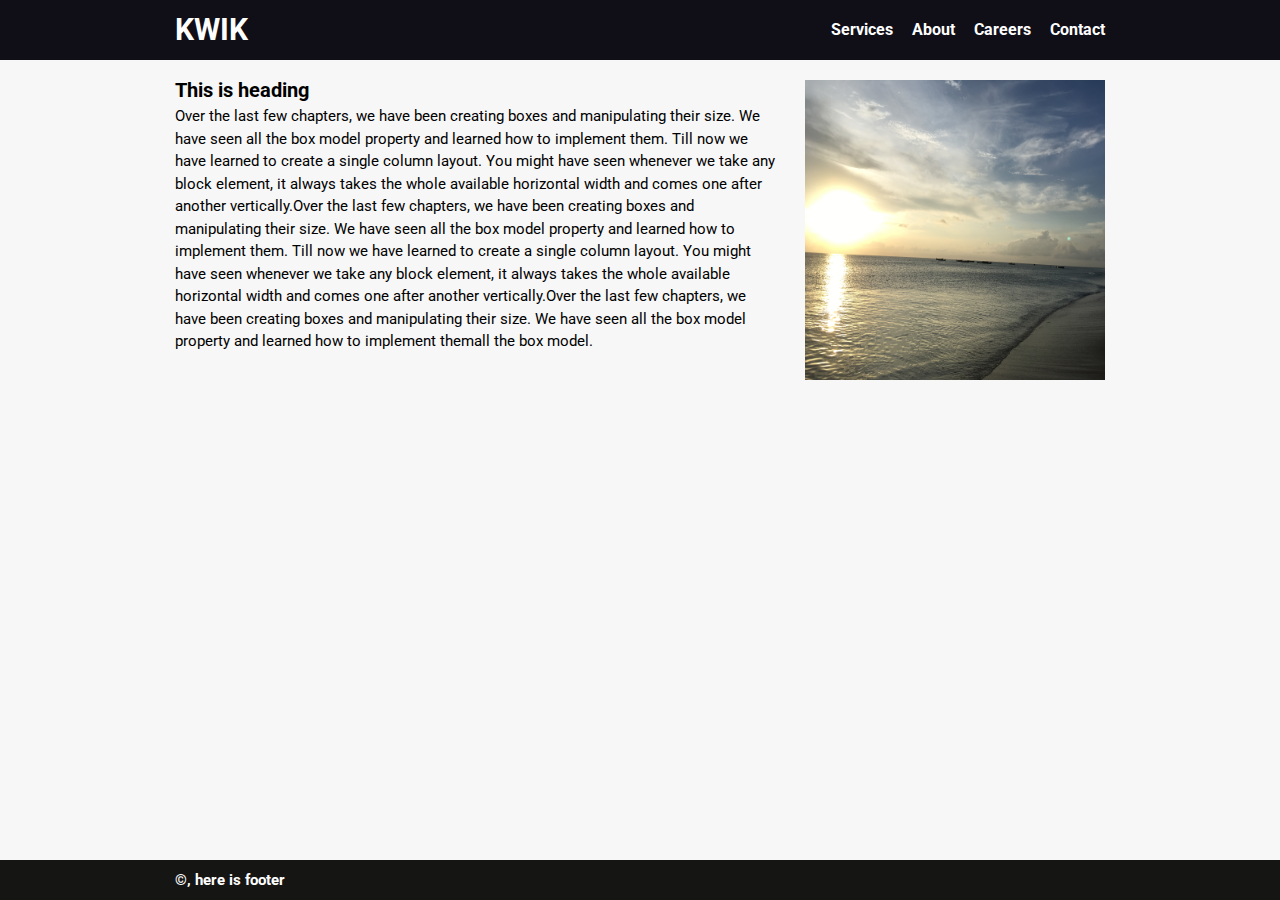
<file: exercise1/index.html>
<!DOCTYPE html>
<html lang="en">
	<head>
		<meta charset="utf-8">
		<title>Exercise1</title>
		<link rel="stylesheet" href="assets/stylesheet/main.css">
		<link href="https://fonts.googleapis.com/css?family=Roboto:400,700&display=swap" rel="stylesheet">
	</head>
	<body>
		<header>
			<div class="wrapper">
				<div class="parent">
					<h1 class="headername">KWIK</h1>
					<nav class="navmenu">
						<a href="">Services</a>
						<a href="">About</a>
						<a href="">Careers</a>
						<a href="">Contact</a>
					</nav>	
				</div>
			</div>
		</header>
		<main>
			<section>
				<div class="wrapper">
					<div class="parent">
						<article>
							<div class="firstcolumn">
								<h2>This is heading</h2>
								<p>Over the last few chapters, we have been creating boxes and manipulating their size. We have seen all the box model property and learned how to implement them. Till now we have learned to create a single column layout. You might have seen whenever we take any block element, it always takes the whole available horizontal width and comes one after another vertically.Over the last few chapters, we have been creating boxes and manipulating their size. We have seen all the box model property and learned how to implement them. Till now we have learned to create a single column layout. You might have seen whenever we take any block element, it always takes the whole available horizontal width and comes one after another vertically.Over the last few chapters, we have been creating boxes and manipulating their size. We have seen all the box model property and learned how to implement themall the box model.</p>
							</div>
							<img class="image" src="assets/media/IMG_7230.JPG" alt="Image">
						</article>
					</div>
				</div>
			</section>	
		</main>
		<footer>
			<div class="wrapper"> 
				<p>&copy, here is footer</p>
			</div>
	    </footer>
	</body>
</html>
</file>
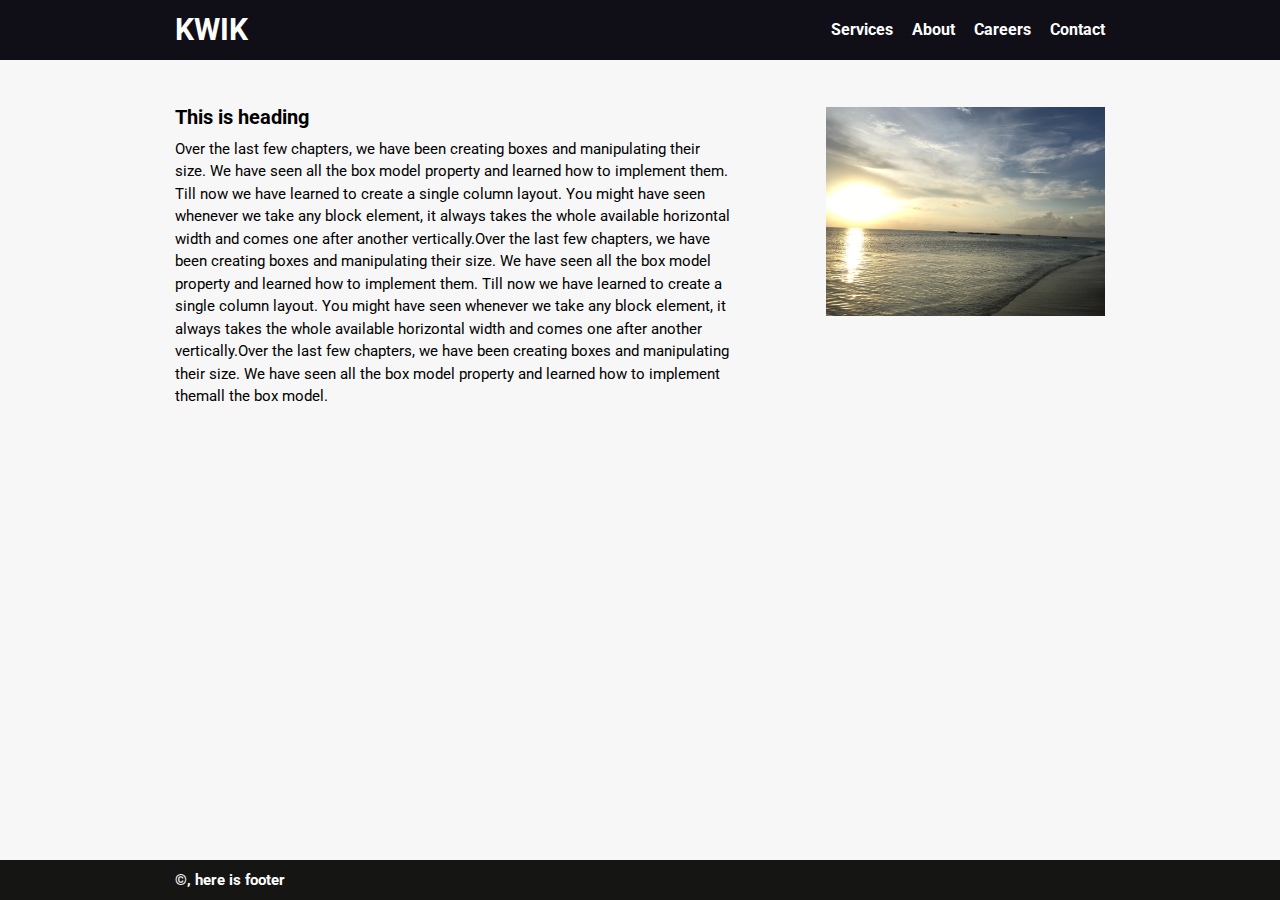
<file: exercise2/index.html>
<!DOCTYPE html>
<html lang="en">
	<head>
		<meta charset="utf-8">
		<title>Exercise1</title>
		<link rel="stylesheet" href="assets/stylesheet/main.css">
		<link href="https://fonts.googleapis.com/css?family=Roboto:400,700&display=swap" rel="stylesheet">
	</head>
	<body>
		<header>
			<div class="wrapper">
				<div class="parent">
					<h1 class="headername">KWIK</h1>
					<nav class="navmenu">
						<a href="">Services</a>
						<a href="">About</a>
						<a href="">Careers</a>
						<a href="">Contact</a>
					</nav>	
				</div>
			</div>
		</header>
		<main>
			<section>
				<div class="wrapper">
					<div class="parent">
						<article>
							<div class="firstcolumn">
								<h2>This is heading</h2>
								<p>Over the last few chapters, we have been creating boxes and manipulating their size. We have seen all the box model property and learned how to implement them. Till now we have learned to create a single column layout. You might have seen whenever we take any block element, it always takes the whole available horizontal width and comes one after another vertically.Over the last few chapters, we have been creating boxes and manipulating their size. We have seen all the box model property and learned how to implement them. Till now we have learned to create a single column layout. You might have seen whenever we take any block element, it always takes the whole available horizontal width and comes one after another vertically.Over the last few chapters, we have been creating boxes and manipulating their size. We have seen all the box model property and learned how to implement themall the box model.</p>
							</div>
							<div class="firstcolumn image">
							<img src="assets/media/IMG_7230.JPG" alt="Image">
							</div>
						</article>
					</div>
				</div>
			</section>	
		</main>
		<footer>
			<div class="wrapper"> 
				<p>&copy, here is footer</p>
			</div>
	    </footer>
	</body>
</html>
</file>
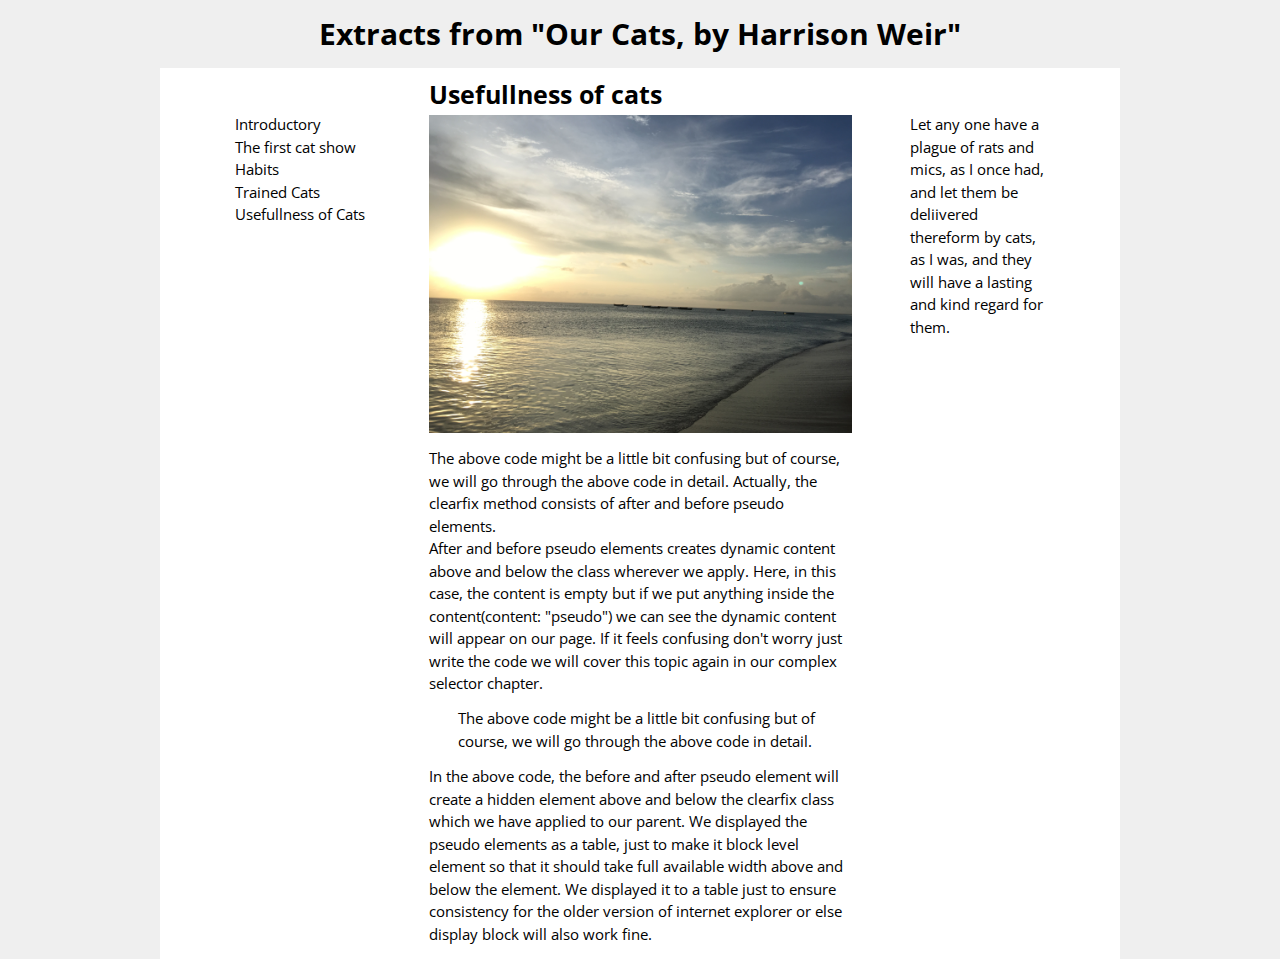
<file: project01/index.html>
<!DOCTYPE html>
<html lang="en">
	<head>
		<meta charset="utf-8">
		<title>Project1</title>
		<link rel="stylesheet"href="assets/stylesheet/main.css">
		<link href="https://fonts.googleapis.com/css?family=Open+Sans:400,700&display=swap" rel="stylesheet">
	</head>
	<body>
		<header>
			<h1>Extracts from "Our Cats, by Harrison Weir"</h1>
		</header>
		<main>
			<div class="wrapper">
				<div class="clearfix">
					<div class="column1">
						<h3>
							Introductory<br>The  first cat show<br>Habits<br>Trained Cats<br>Usefullness of Cats
						</h3>
					</div>
					<div class="column1 column2">
						<h2>Usefullness of cats</h2>
						<img src="assets/media/IMG_7230.JPG" alt="image">
						<p>
							The above code might be a little bit confusing but of course, we will go through the above code in detail. Actually, the clearfix method consists of after and before pseudo elements.
							<br>
							After and before pseudo elements creates dynamic content above and below the class wherever we apply. Here, in this case, the content is empty but if we put anything inside the content(content: "pseudo") we can see the dynamic content will appear on our page. If it feels confusing don't worry just write the code we will cover this topic again in our complex selector chapter.
							<br>
							<div class="para">
								<p>The above code might be a little bit confusing but of course, we will go through the above code in detail.
								</p>
							</div>
							<p>In the above code, the before and after pseudo element will create a hidden element above and below the clearfix class which we have applied to our parent. We displayed the pseudo elements as a table, just to make it block level element so that it should take full available width above and below the element. We displayed it to a table just to ensure consistency for the older version of internet explorer or else display block will also work fine.</p>
						</p>
					</div>
					<div class="column1">
						<h3>Let any one have a plague of rats and mics, as I once had, and let them be deliivered thereform by cats, as I was, and they will have a lasting and kind regard for them.</h3>
					</div>
				</div>
			</div>	
		</main>
	</body>
</html>
</file>
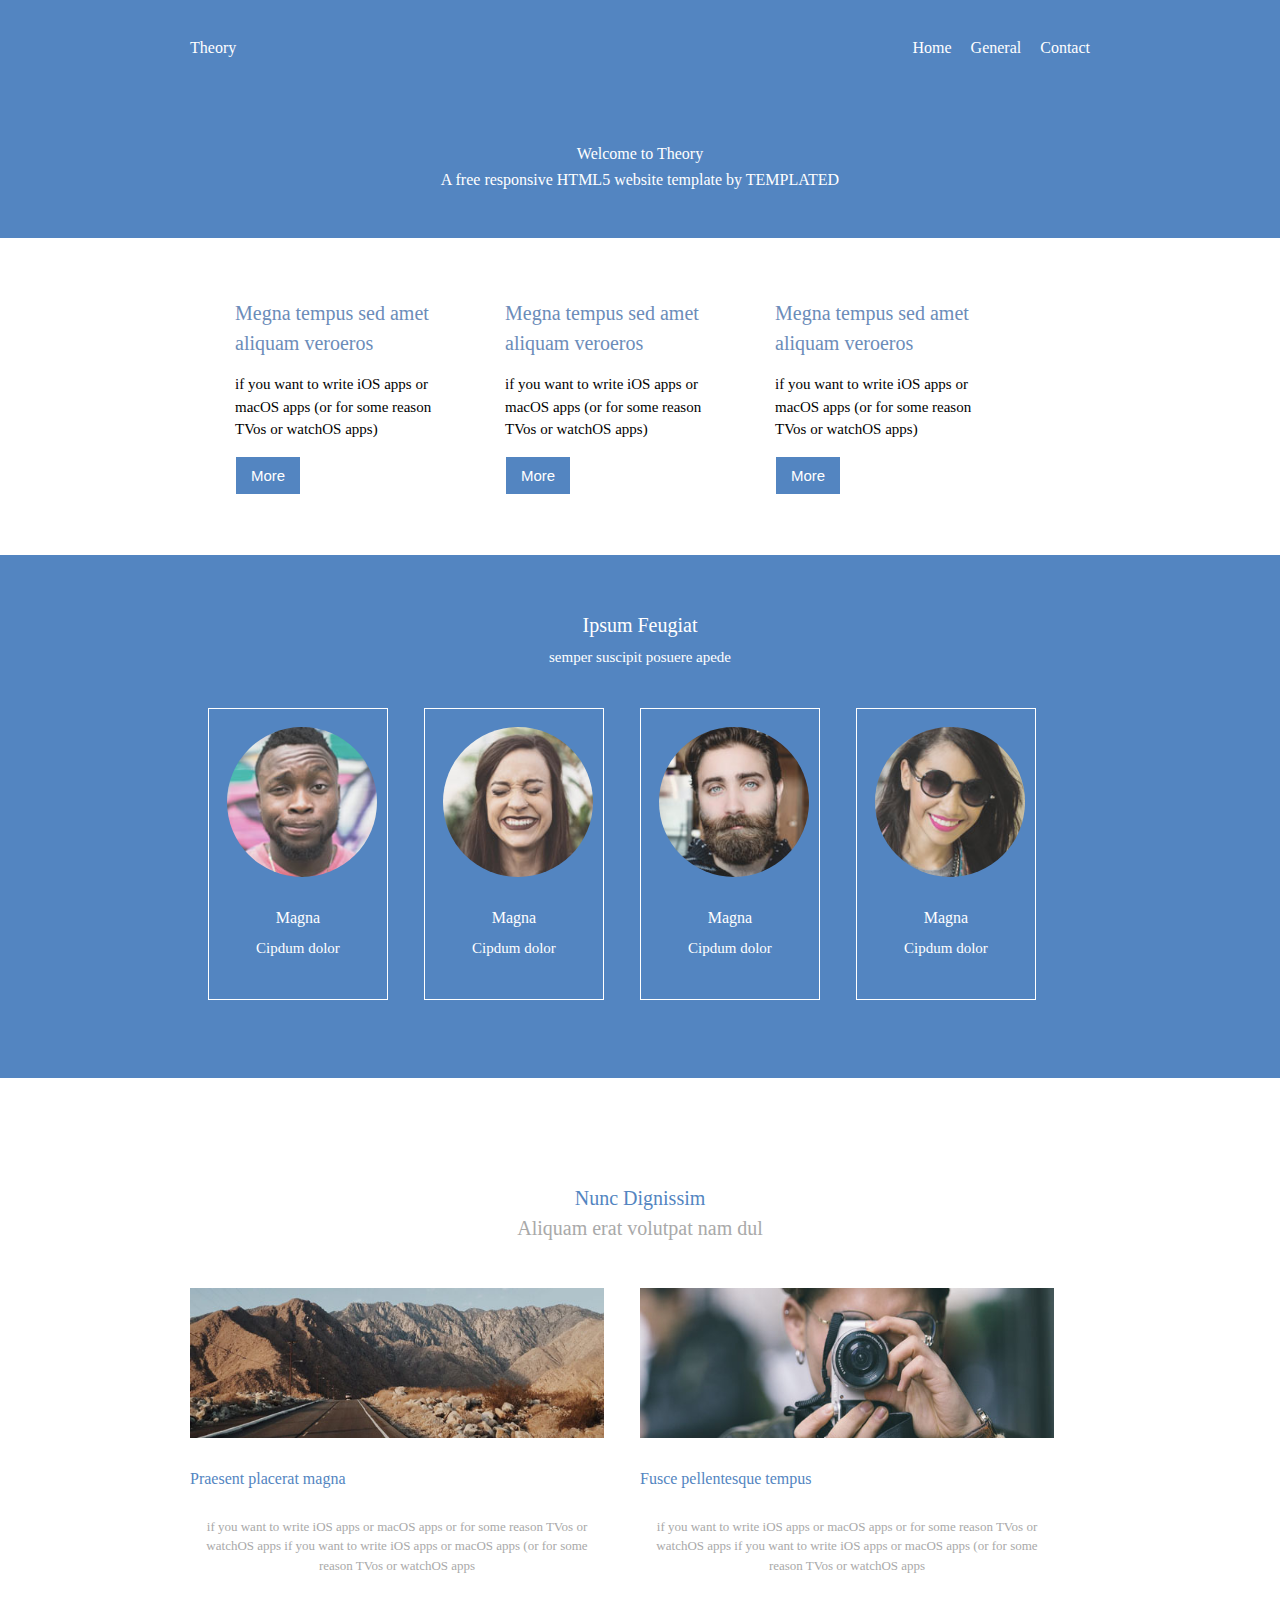
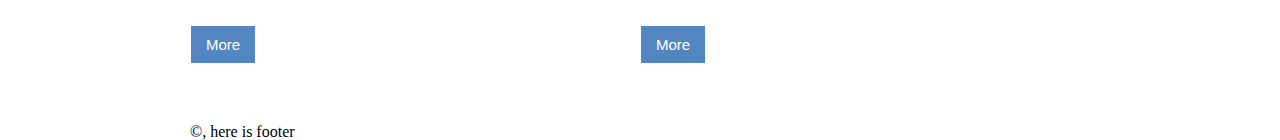
<file: project02/index.html>
<!DOCTYPE html>
<html lang="en">
	<head>
		<meta charset="utf-8">
		<title>Exercise1</title>
		<link rel="stylesheet" href="assets/stylesheet/main.css">
	</head>
	<body>
		<header class="header">
			<div class="wrapper">
				<div class="clearfix">
					<h1>Theory</h1>
					<nav class="navmenu">
						<a href="">Home</a>
						<a href="">General</a>
						<a href="">Contact</a>
					</nav>	
				</div>
			</div>
		</header>
		<main>
			<section class="header">
				<div class="wrapper">
					<div class="welcomesection">
						<h2>Welcome to Theory</h2>
						<p>A free responsive HTML5 website template by TEMPLATED</p>
					</div>
				</div>
			</section>	
			<section class="padding">
				<div class="wrapper">
					<div class="clearfix">
						<div class="threecolumns">
							<h3>Megna tempus sed amet aliquam veroeros</h3>
							<p> if you want to write iOS apps or macOS apps (or for some reason TVos or watchOS apps)</p>
							<button class="btn">More</button>
						</div>
						<div class="threecolumns">
							<h3>Megna tempus sed amet aliquam veroeros</h3>
							<p> if you want to write iOS apps or macOS apps (or for some reason TVos or watchOS apps)</p>
							<button class="btn">More</button>
						</div>
						<div class="threecolumns">
							<h3>Megna tempus sed amet aliquam veroeros</h3>
							<p> if you want to write iOS apps or macOS apps (or for some reason TVos or watchOS apps)</p>
							<button class="btn">More</button>
						</div>
					</div>
				</div>
			</section>
			<section class="pics padding">
				<div class="wrapper">
					<h4>Ipsum Feugiat</h4>
					<p>semper suscipit posuere apede</p>
					<div class="clearfix">
						<div class="fourpics image">
							<img src="assets/media/pic03.jpg" alt="Image">
							<h5>Magna</h5>
							<p>Cipdum dolor</p>
						</div>
						<div class="fourpics image">
							<img src="assets/media/pic04.jpg" alt="Image">
							<h5>Magna</h5>
							<p>Cipdum dolor</p>
						</div>
						<div class="fourpics image">
							<img src="assets/media/pic05.jpg" alt="Image">
							<h5>Magna</h5>
							<p>Cipdum dolor</p>
						</div>
						<div class="fourpics image">
							<img src="assets/media/pic06.jpg" alt="Image">
							<h5>Magna</h5>
							<p>Cipdum dolor</p>
						</div>
					</div>
				</div>
			</section>
			<section class="twopics padding">				
				<div class="wrapper">
					<h4>Nunc Dignissim</h4>
					<p>Aliquam erat volutpat nam dul</p>
					<div class="clearfix">
						<div class="twoimage img1">
							<img src="assets/media/pic01.jpg" alt="Image">
							<h5>Praesent placerat magna</h5>
							<p>if you want to write iOS apps or macOS apps or for some reason TVos or watchOS apps if you want to write iOS apps or macOS apps (or for some reason TVos or watchOS apps</p>
							<button class="btn">More</button>
						</div>
						<div class="twoimage img2">
							<img src="assets/media/pic02.jpg" alt="Image">
							<h5>Fusce pellentesque tempus</h5>
							<p>if you want to write iOS apps or macOS apps or for some reason TVos or watchOS apps if you want to write iOS apps or macOS apps (or for some reason TVos or watchOS apps</p>
							<button class="btn">More</button>
						</div>
					</div>
				</div>
				
				
			</section>
		</main>
		<footer>
			<div class="wrapper"> 
				<p>&copy, here is footer</p>
			</div>
	    </footer>
	</body>
</html>
</file>
<file: exercise1/assets/stylesheet/main.css>
/* http://meyerweb.com/eric/tools/css/reset/ 
   v2.0 | 20110126
   License: none (public domain)
*/

html, body, div, span, applet, object, iframe,
h1, h2, h3, h4, h5, h6, p, blockquote, pre,
a, abbr, acronym, address, big, cite, code,
del, dfn, em, img, ins, kbd, q, s, samp,
small, strike, strong, sub, sup, tt, var,
b, u, i, center,
dl, dt, dd, ol, ul, li,
fieldset, form, label, legend,
table, caption, tbody, tfoot, thead, tr, th, td,
article, aside, canvas, details, embed, 
figure, figcaption, footer, header, hgroup, 
menu, nav, output, ruby, section, summary,
time, mark, audio, video {
	margin: 0;
	padding: 0;
	border: 0;
	font-size: 100%;
	font: inherit;
	vertical-align: baseline;
}
/* HTML5 display-role reset for older browsers */
article, aside, details, figcaption, figure, 
footer, header, hgroup, menu, nav, section {
	display: block;
}
body {
	line-height: 1;
}
ol, ul {
	list-style: none;
}
blockquote, q {
	quotes: none;
}
blockquote:before, blockquote:after,
q:before, q:after {
	content: '';
	content: none;
}
table {
	border-collapse: collapse;
	border-spacing: 0;
}
/*css starts here*/
*{
	box-sizing: border-box;
}
body{
	font-family: 'Roboto', sans-serif;
}
.wrapper{
	max-width: 990px;
	margin:0 auto;
	padding: 0 30px;
}
header{
	background-color: #100E17;
	line-height: 30px;
	margin: 0 auto;
	padding: 15px;
}
.headername{
	font-size: 30px;
	color: white;
	font-weight: 700;
	float: left;
}
.navmenu{
	float: right;
}
.navmenu  a{
	margin-left: 15px;
	text-decoration: none;
	vertical-align: center;
	color: white;
	font-weight : bold;
}
section{
	background-color: #F7F7F7;
	height: calc(100vh - 100px);
}
.firstcolumn{
	width: 600px;
	float: left;
	margin-top: 20px;
}
.firstcolumn h2{
	font-size: 20px;
	font-weight: bold;
	color: black;
}
.firstcolumn p{
	line-height: 1.5;
	font-size: 15px;
	color: black;
	margin-top: 5px;
}
.image {
	height: 300px;
	width: 300px;
	float: right;
	margin-top: 20px;
}
.parent:before, .parent:after {
    content: "";
    display: table;
}
  .parent:after {
    clear: both;
}
footer{
	background-color: #151514;
	height: 40px;
	color: white;
	line-height: 40px;
	font-size: 15px;
	font-weight: bold;
}
</file>
<file: exercise2/assets/stylesheet/main.css>
/* http://meyerweb.com/eric/tools/css/reset/ 
   v2.0 | 20110126
   License: none (public domain)
*/

html, body, div, span, applet, object, iframe,
h1, h2, h3, h4, h5, h6, p, blockquote, pre,
a, abbr, acronym, address, big, cite, code,
del, dfn, em, img, ins, kbd, q, s, samp,
small, strike, strong, sub, sup, tt, var,
b, u, i, center,
dl, dt, dd, ol, ul, li,
fieldset, form, label, legend,
table, caption, tbody, tfoot, thead, tr, th, td,
article, aside, canvas, details, embed, 
figure, figcaption, footer, header, hgroup, 
menu, nav, output, ruby, section, summary,
time, mark, audio, video {
	margin: 0;
	padding: 0;
	border: 0;
	font-size: 100%;
	font: inherit;
	vertical-align: baseline;
}
/* HTML5 display-role reset for older browsers */
article, aside, details, figcaption, figure, 
footer, header, hgroup, menu, nav, section {
	display: block;
}
body {
	line-height: 1;
}
ol, ul {
	list-style: none;
}
blockquote, q {
	quotes: none;
}
blockquote:before, blockquote:after,
q:before, q:after {
	content: '';
	content: none;
}
table {
	border-collapse: collapse;
	border-spacing: 0;
}
/*css starts here*/
*, *:before, *:after {
	box-sizing: border-box;
}
body{
	font-family: 'Roboto', sans-serif;
}
.wrapper{
	max-width: 990px;
	margin:0 auto;
	padding: 0 30px;
}
header{
	background-color: #100E17;
	line-height: 30px;
	margin: 0 auto;
	padding: 15px;
}
.headername{
	font-size: 30px;
	color: white;
	font-weight: 700;
	float: left;
}
.navmenu{
	float: right;
}
.navmenu  a{
	margin-left: 15px;
	text-decoration: none;
	vertical-align: center;
	color: white;
	font-weight : bold;
}
section{
	background-color: #F7F7F7;
	height: calc(100vh - 100px);
}
.firstcolumn{
	width: 60%;
	float: left;
	margin-top: 5%;
}
.firstcolumn h2{
	font-size: 20px;
	font-weight: bold;
	color: black;
}
.firstcolumn p{
	line-height: 1.5;
	font-size: 15px;
	color: black;
	margin-top: 2%;
}
.image{
	width:30%;
	margin-left: 10%;
}
img {
	height: auto;
	width: 100%;
}
.parent:before, .parent:after {
    content: "";
    display: table;
}
  .parent:after {
    clear: both;
}
footer{
	background-color: #151514;
	color: white;
	line-height: 40px;
	font-size: 15px;
	font-weight: bold;
/*	margin-top: 30%;
*/}
</file>
<file: project01/assets/stylesheet/main.css>
/* http://meyerweb.com/eric/tools/css/reset/ 
   v2.0 | 20110126
   License: none (public domain)
*/

html, body, div, span, applet, object, iframe,
h1, h2, h3, h4, h5, h6, p, blockquote, pre,
a, abbr, acronym, address, big, cite, code,
del, dfn, em, img, ins, kbd, q, s, samp,
small, strike, strong, sub, sup, tt, var,
b, u, i, center,
dl, dt, dd, ol, ul, li,
fieldset, form, label, legend,
table, caption, tbody, tfoot, thead, tr, th, td,
article, aside, canvas, details, embed, 
figure, figcaption, footer, header, hgroup, 
menu, nav, output, ruby, section, summary,
time, mark, audio, video {
	margin: 0;
	padding: 0;
	border: 0;
	font-size: 100%;
	font: inherit;
	vertical-align: baseline;
}
/* HTML5 display-role reset for older browsers */
article, aside, details, figcaption, figure, 
footer, header, hgroup, menu, nav, section {
	display: block;
}
body {
	line-height: 1;
}
ol, ul {
	list-style: none;
}
blockquote, q {
	quotes: none;
}
blockquote:before, blockquote:after,
q:before, q:after {
	content: '';
	content: none;
}
table {
	border-collapse: collapse;
	border-spacing: 0;
}
/*css starts here*/
*, *:before, *:after{
	box-sizing: border-box;
}
body{
	background-color: #EFEFEF;
	font-family: 'Open Sans', sans-serif;
}
h1{
	text-align: center;
	font-size: 30px;
	font-weight: bold;
	padding: 1.5%;
}
.wrapper{
	max-width: 960px;
	padding: 0 30px;
	margin: 0 auto;
	background-color: white;
}
.column1{
	float: left;
	width: 25%;
	padding: 5%;
}
.column2{
	width: 50%;
	padding: 1.5%;
}
h2{
	font-weight: bold;
	font-size: 25px;
	padding-bottom: 2%;
}
h3{
	font-size: 15px;
	line-height: 1.5;
}
.column2 p{
	line-height: 1.5;
	font-size: 15px;
}
.para{
	padding: 3% 0 3% 7%;
}
img{
	width: 100%;
	height: auto;
	margin-bottom: 3%;
}
.clearfix:before, .clearfix:after {
    content: "";
    display: table;
}
.clearfix:after {
    clear: both;
}
</file>
<file: project02/assets/stylesheet/main.css>
/* http://meyerweb.com/eric/tools/css/reset/ 
   v2.0 | 20110126
   License: none (public domain)
*/

html, body, div, span, applet, object, iframe,
h1, h2, h3, h4, h5, h6, p, blockquote, pre,
a, abbr, acronym, address, big, cite, code,
del, dfn, em, img, ins, kbd, q, s, samp,
small, strike, strong, sub, sup, tt, var,
b, u, i, center,
dl, dt, dd, ol, ul, li,
fieldset, form, label, legend,
table, caption, tbody, tfoot, thead, tr, th, td,
article, aside, canvas, details, embed, 
figure, figcaption, footer, header, hgroup, 
menu, nav, output, ruby, section, summary,
time, mark, audio, video {
	margin: 0;
	padding: 0;
	border: 0;
	font-size: 100%;
	font: inherit;
	vertical-align: baseline;
}
/* HTML5 display-role reset for older browsers */
article, aside, details, figcaption, figure, 
footer, header, hgroup, menu, nav, section {
	display: block;
}
body {
	line-height: 1;
}
ol, ul {
	list-style: none;
}
blockquote, q {
	quotes: none;
}
blockquote:before, blockquote:after,
q:before, q:after {
	content: '';
	content: none;
}
table {
	border-collapse: collapse;
	border-spacing: 0;
}

.img-responsive {
  display: block;
  max-width: 100%;
  height: auto;
}
/*css starts here*/
*, *:before, *:after{
	box-sizing: border-box;
}
.wrapper{
	max-width: 960px;
	padding: 0 30px;
	margin: 0 auto;
}
.header{
	padding: 20px;
	background-color: #5385C1;
	color: white;
}
.padding{
	padding: 60px 0;
}
.header h1{
	float: left;
	padding:20px 0;
}
.navmenu{
	float: right;
	padding:20px 0;
}
.navmenu a{
	text-decoration: none;
	color: white;
	padding-left: 15px;
}
.welcomesection{
	text-align:center;
	padding:30px 0;
}
.welcomesection p{
	padding-top: 10px;
}
.threecolumns{
	width: 30%;
	float: left;
	padding-left: 5%;
	line-height: 1.5;
}
.threecolumns h3 {
	color: #6c8cb9;
	font-size: 20px;
}
.threecolumns p{
	font-size: 15px;
	padding: 15px 0;
}
.btn{
	  padding: 10px 15px;
	  border: 1px solid #ffffff;
	  font-size: 15px;
	  background: #5385C1;
	  color: #ffffff;
}
.pics{
	background-color: #5385C1;
}
.pics h4, .pics p, .fourpics h5 {
	text-align: center;
	color: white;
	padding-top: 30px 0;
}
.pics h4{
	font-size: 20px;
}
.pics p{
	font-size: 15px;
	padding: 15px 0 25px 0;
}
.fourpics h5{
	padding-top: 30px;
}
.image{
	float:left;
	width: 20%;
	border: 1px solid white;
	padding: 2%;
	margin: 2%;
}
.image img {
	width: 150px;
	height: 150px;
	border-radius: 50%;
	vertical-align: center;
}
.twopics{
	width: 100%;
}
.twopics h4 {
	text-align: center;
	font-size: 20px;
	color: #5385C1;
	padding-top: 50px;
	padding-bottom: 10px;
}
.twopics p{
	text-align: center;
	font-size: 20px;
	color: darkgrey;
	padding-bottom: 50px;
}
.twoimage {
	width: 46%;
	float: left;
}
.twoimage img{
	width: 100%;
	height: 150px;
}
.img1 {
	margin-right: 2%;
}
.img2 {
	margin-left: 2%;
}
.twoimage h5{
	padding: 30px 0;
	font-size: 16px;
	color: #5385C1;
}
.twoimage p{
	font-size: 13px;
	color: darkgrey;
	line-height: 1.5;
}

.clearfix:before, .clearfix:after {
    content: "";
    display: table;
}
.clearfix:after {
    clear: both;
}
</file>
